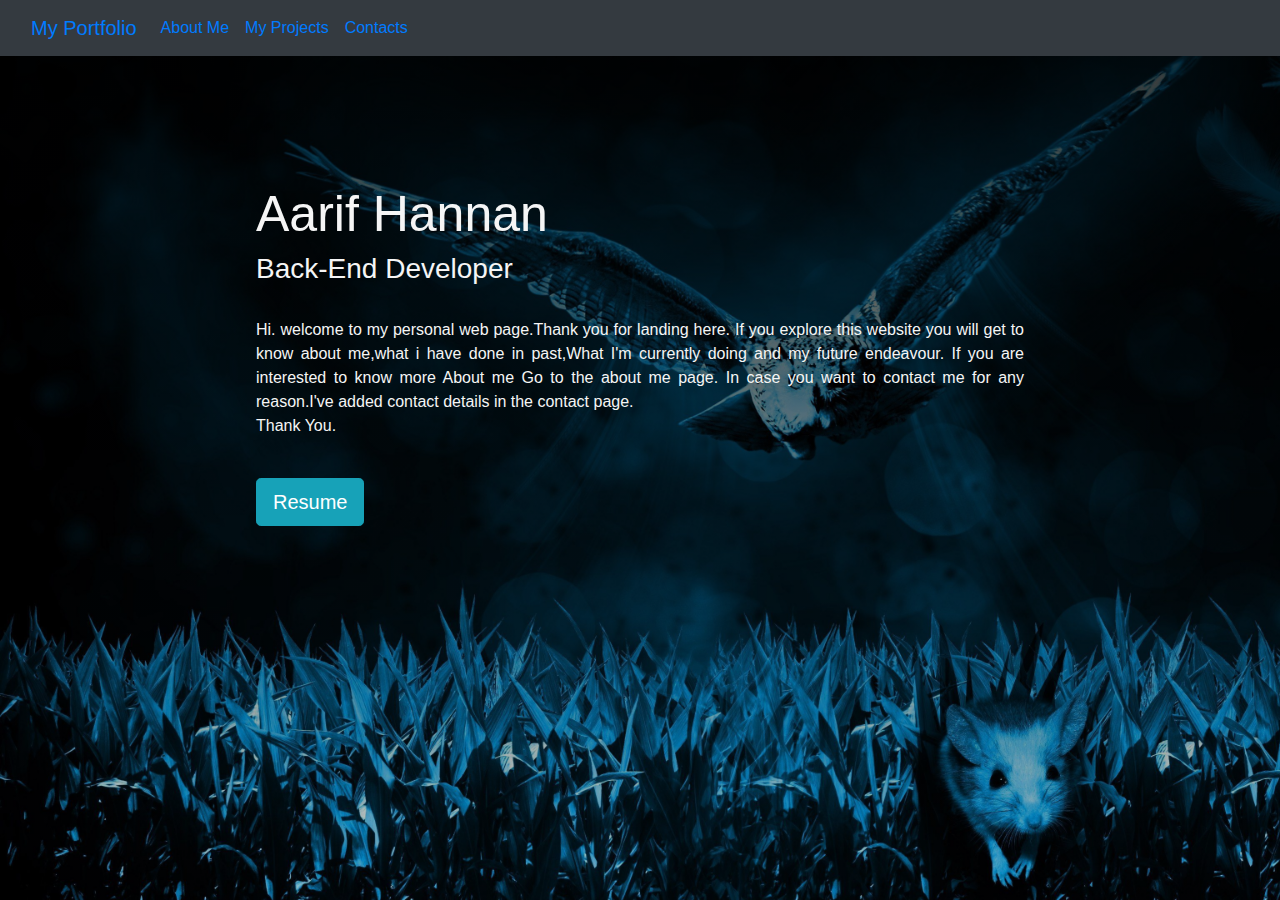
<file: index.html>
<!doctype html>
<html lang="en">
  <head>
    <!-- Required meta tags -->
    <meta charset="utf-8">
    <meta name="viewport" content="width=device-width, initial-scale=1, shrink-to-fit=no">

    <!-- Bootstrap CSS -->
    <link rel="stylesheet" href="https://cdn.jsdelivr.net/npm/bootstrap@4.3.1/dist/css/bootstrap.min.css" integrity="sha384-ggOyR0iXCbMQv3Xipma34MD+dH/1fQ784/j6cY/iJTQUOhcWr7x9JvoRxT2MZw1T" crossorigin="anonymous">
   
    <link href="./styles/style.css" rel="stylesheet">

    <title>Aarif Hannan</title>
  </head>
  <body>
   <section class="home">
    <nav class="navbar navbar-expand-lg bg-dark">
        <div class="container-fluid">
          <a class="navbar-brand" href="index.html">My Portfolio</a>          
          <button class="navbar-toggler" type="button" data-bs-toggle="collapse" data-bs-target="#navbarSupportedContent" aria-controls="navbarSupportedContent" aria-expanded="false" aria-label="Toggle navigation">
            <span class="navbar-toggler-icon"></span>
          </button>
          <div class="collapse navbar-collapse" id="navbarSupportedContent">
            <ul class="navbar-nav me-auto mb-2 mb-lg-0">
              <li class="nav-item">
                <a class="nav-link" aria-current="page" href="about.html">About Me</a>
              </li>
              <li class="nav-item">
                <a class="nav-link" href="projects.html">My Projects</a>
              </li>
              <li class="nav-item">
                <a class="nav-link" href="contact.html">Contacts</a>
              </li>
              
              
            </ul>
          </div>
        </div>
      </nav>


      <div class="intro">
        <h1 class="name">Aarif Hannan</h1>
        <h3 style="font-weight: 300;">Back-End Developer</h3>
        <br>
        <p>
            Hi. welcome to my personal web page.Thank you for landing here. If you explore this website
            you will get to know about me,what i have done in past,What I'm currently doing and my future
            endeavour.
            If you are interested to know more About me Go to the about me page.
            In case you want to contact me for any reason.I've added contact details in the contact page.
        </br>
        <b>Thank You.</b>
        </p>
        <br>
        <a href="https://drive.google.com/file/d/1Px61jOHBBahONP3Klk-xYrekkhuUppBb/view?usp=sharing" target="_blank">
        <button type="button" class="btn btn-info btn-lg">Resume</button>
      </a>

      </div>



   </section>












    <!-- Optional JavaScript -->
    <!-- jQuery first, then Popper.js, then Bootstrap JS -->
    <script src="https://code.jquery.com/jquery-3.3.1.slim.min.js" integrity="sha384-q8i/X+965DzO0rT7abK41JStQIAqVgRVzpbzo5smXKp4YfRvH+8abtTE1Pi6jizo" crossorigin="anonymous"></script>
    <script src="https://cdn.jsdelivr.net/npm/popper.js@1.14.7/dist/umd/popper.min.js" integrity="sha384-UO2eT0CpHqdSJQ6hJty5KVphtPhzWj9WO1clHTMGa3JDZwrnQq4sF86dIHNDz0W1" crossorigin="anonymous"></script>
    <script src="https://cdn.jsdelivr.net/npm/bootstrap@4.3.1/dist/js/bootstrap.min.js" integrity="sha384-JjSmVgyd0p3pXB1rRibZUAYoIIy6OrQ6VrjIEaFf/nJGzIxFDsf4x0xIM+B07jRM" crossorigin="anonymous"></script>
  </body>
</html>
</file>
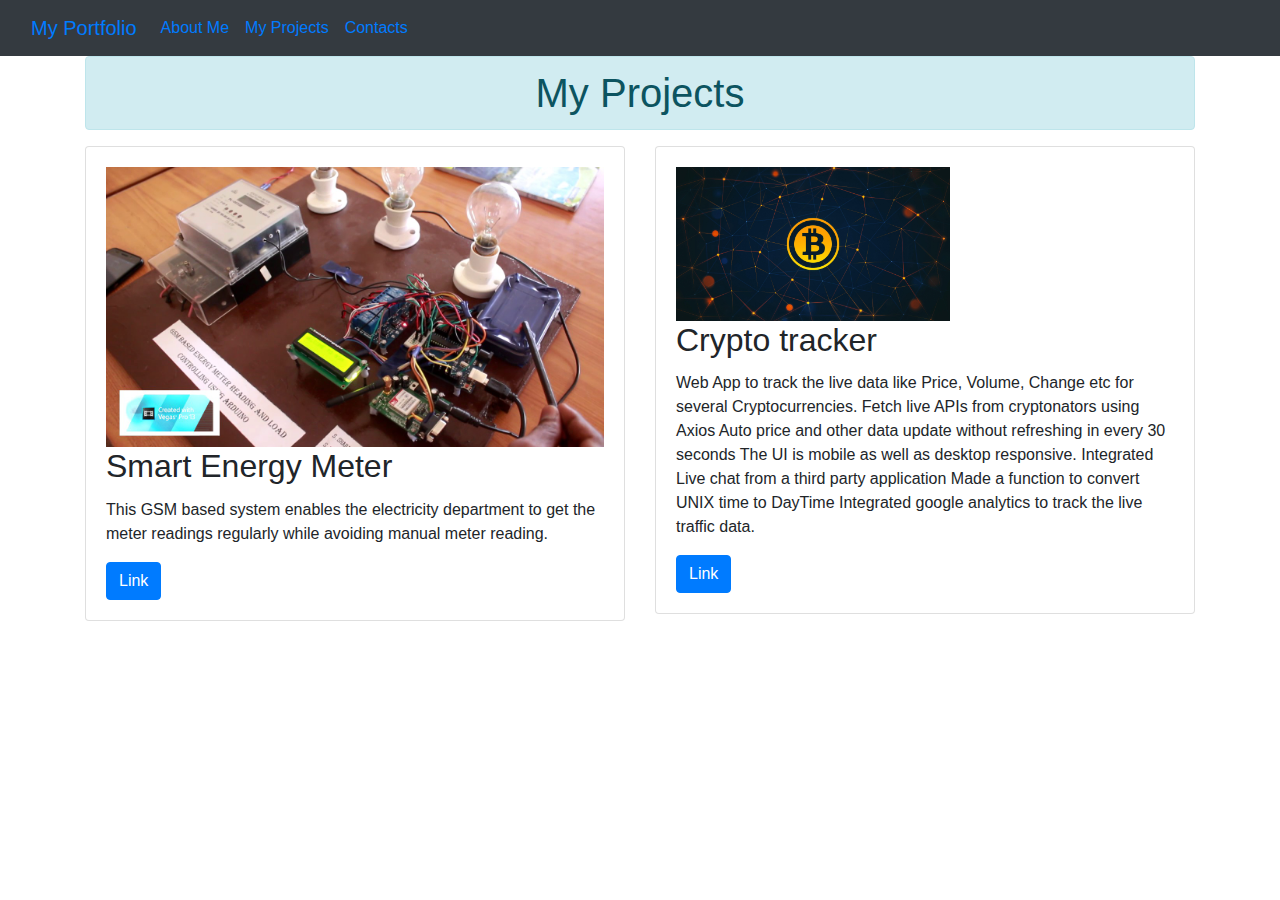
<file: projects.html>
<!doctype html>
<html lang="en">
  <head>
    <!-- Required meta tags -->
    <meta charset="utf-8">
    <meta name="viewport" content="width=device-width, initial-scale=1, shrink-to-fit=no">

    <!-- Bootstrap CSS -->
    <link rel="stylesheet" href="https://cdn.jsdelivr.net/npm/bootstrap@4.3.1/dist/css/bootstrap.min.css" integrity="sha384-ggOyR0iXCbMQv3Xipma34MD+dH/1fQ784/j6cY/iJTQUOhcWr7x9JvoRxT2MZw1T" crossorigin="anonymous">

    <title>My projects</title>
  </head>
  <body>



    <nav class="navbar navbar-expand-lg bg-dark">
        <div class="container-fluid">
          <a class="navbar-brand" href="index.html">My Portfolio</a>
          <button class="navbar-toggler" type="button" data-bs-toggle="collapse" data-bs-target="#navbarSupportedContent" aria-controls="navbarSupportedContent" aria-expanded="false" aria-label="Toggle navigation">
            <span class="navbar-toggler-icon"></span>
          </button>
          <div class="collapse navbar-collapse" id="navbarSupportedContent">
            <ul class="navbar-nav me-auto mb-2 mb-lg-0">
              <li class="nav-item">
                <a class="nav-link" aria-current="page" href="about.html">About Me</a>
              </li>
              <li class="nav-item">
                <a class="nav-link active" href="projects.html">My Projects</a>
              </li>
              <li class="nav-item">
                <a class="nav-link" href="contact.html">Contacts</a>
              </li>
              
              
            </ul>
          </div>
        </div>
      </nav>

       <div class="container" p="5">
       <h1 class="alert alert-info text-center">
        My Projects
       </h1>
      <div class="row">
        <div class="col-sm-6">
          <div class="card">
            <div class="card-body">
                <img src="./imgs/electric.jpg" style="width: 100%;">
              <h2 class="card-title">Smart Energy Meter</h2>
              <p class="card-text" style="text-align: justyfy;">This GSM based system enables the electricity department to get the meter readings regularly 
                while avoiding manual meter reading.</p>
              <a href="#" class="btn btn-primary">Link</a>
            </div>
          </div>
        </div>
        <div class="col-sm-6">
            <div class="card">
              <div class="card-body">
                  <img src="./imgs/crypto.jpg" style="width: 55% ;">
                <h2 class="card-title">Crypto tracker</h2>
                <p class="card-text" style="text-align: justyfy;">
                 Web App to track the live data like Price, Volume, Change etc for several Cryptocurrencies.
                  Fetch live APIs from cryptonators using Axios
                  Auto price and other data update without refreshing in every 30 seconds
                  The UI is mobile as well as desktop responsive.
                  Integrated Live chat from a third party application
                  Made a function to convert UNIX time to DayTime
                  Integrated google analytics to track the live traffic data.  </p>

                <a href="https://hannanaarif.github.io/CryptoTracker/" target="_blank" class="btn btn-primary">Link</a>
              </div>
            </div>
      </div>

    </div>
















    <!-- Optional JavaScript -->
    <!-- jQuery first, then Popper.js, then Bootstrap JS -->
    <script src="https://code.jquery.com/jquery-3.3.1.slim.min.js" integrity="sha384-q8i/X+965DzO0rT7abK41JStQIAqVgRVzpbzo5smXKp4YfRvH+8abtTE1Pi6jizo" crossorigin="anonymous"></script>
    <script src="https://cdn.jsdelivr.net/npm/popper.js@1.14.7/dist/umd/popper.min.js" integrity="sha384-UO2eT0CpHqdSJQ6hJty5KVphtPhzWj9WO1clHTMGa3JDZwrnQq4sF86dIHNDz0W1" crossorigin="anonymous"></script>
    <script src="https://cdn.jsdelivr.net/npm/bootstrap@4.3.1/dist/js/bootstrap.min.js" integrity="sha384-JjSmVgyd0p3pXB1rRibZUAYoIIy6OrQ6VrjIEaFf/nJGzIxFDsf4x0xIM+B07jRM" crossorigin="anonymous"></script>
  </body>
</html>
</file>
<file: styles/style.css>
body{

    background-color: #dae4ee;
}
.home{
    height: 100vh;
    background: linear-gradient(
        rgba(0,0,0,0.8),
        rgba(0,0,0,0.2)),
        url('../imgs/background.jpg');
        background-size: cover;
        
}
.intro{
    color: whitesmoke;
    padding: 10% 20%;
    text-align: justify;
    font-size: 16px;
    font-weight: 300;



}
.name{
    font-size: 50px;
    font-weight: 500;

}
</file>
